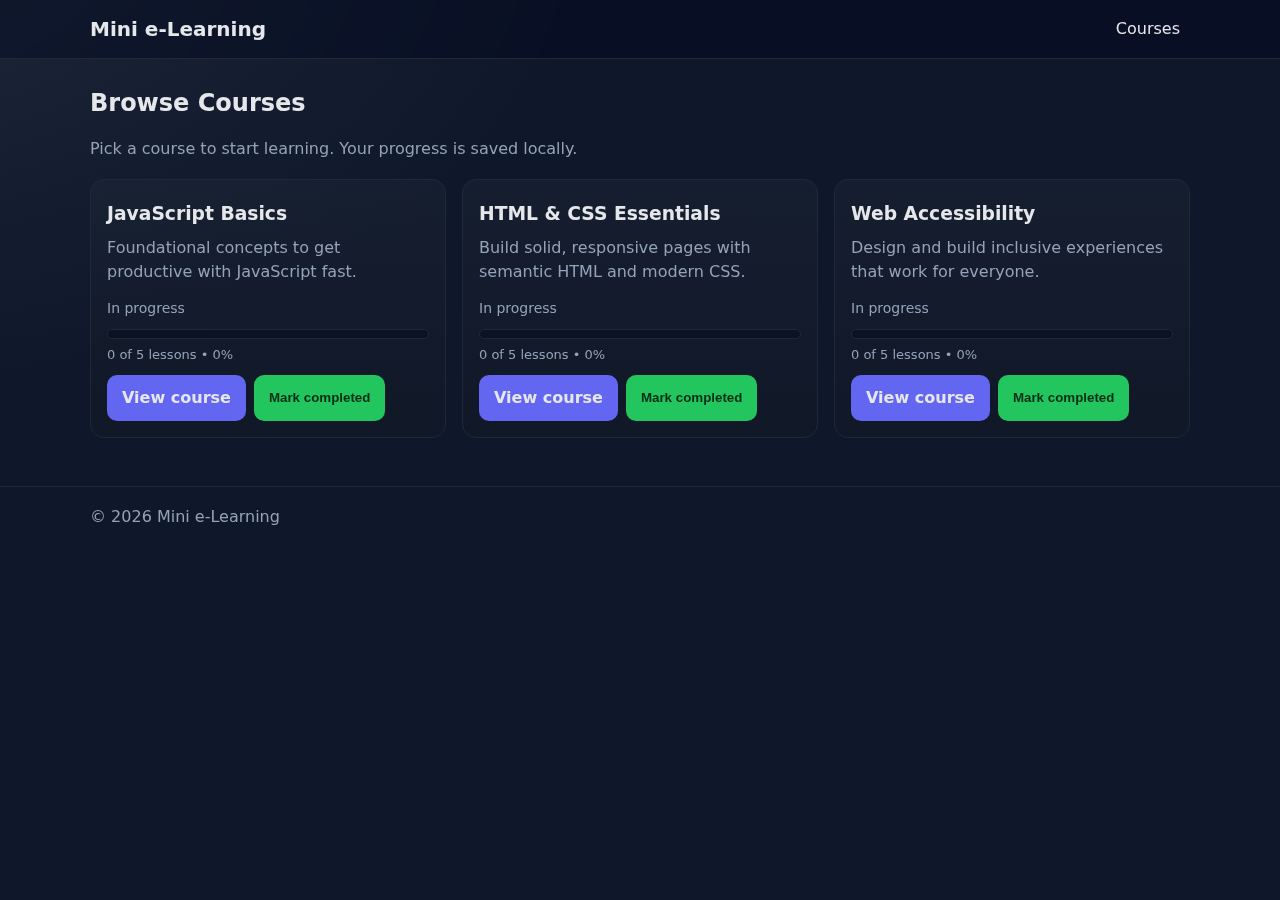
<file: index.html>
<!doctype html>
<html lang="en">
<head>
<meta charset="utf-8" />
<meta name="viewport" content="width=device-width, initial-scale=1" />
<title>Mini e‑Learning</title>
<link rel="stylesheet" href="./styles.css" />
</head>
<body>
<header class="site-header">
    <div class="container header-inner">
    <h1 class="brand">Mini e‑Learning</h1>
    <nav class="nav">
        <a class="nav-link active" href="./index.html">Courses</a>
    </nav>
    </div>
</header>

<main class="container">
    <section class="section-header">
    <h2>Browse Courses</h2>
    <p class="muted">Pick a course to start learning. Your progress is saved locally.</p>
    </section>

    <div id="course-grid" class="grid"></div>
</main>

<footer class="site-footer">
    <div class="container footer-inner">
    <span class="muted">© <span id="year"></span> Mini e‑Learning</span>
    </div>
</footer>

<script defer src="./data.js"></script>
<script defer src="./storage.js"></script>
<script defer src="./home.js"></script>
</body>
</html>
</file>
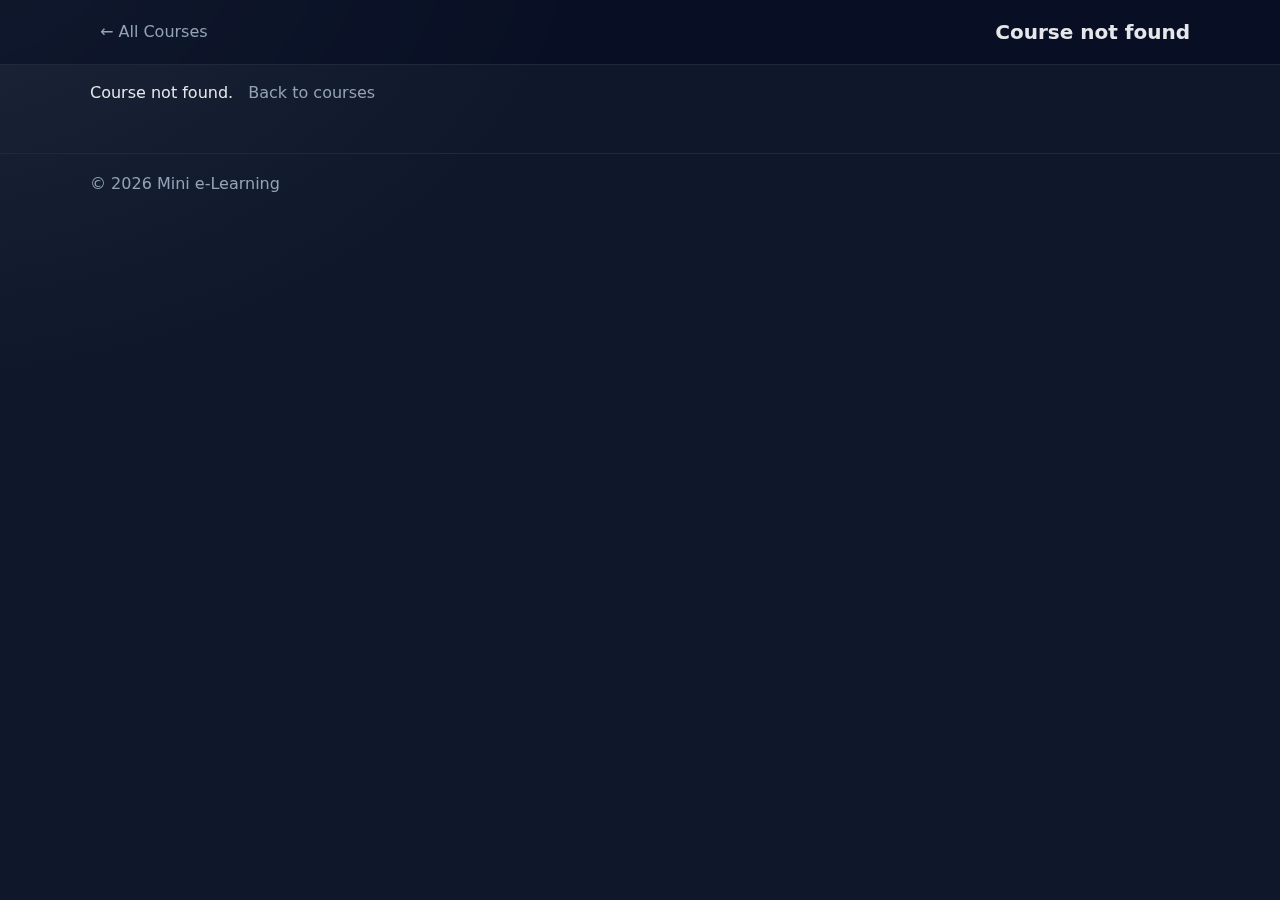
<file: course.html>
<!doctype html>
<html lang="en">
<head>
<meta charset="utf-8" />
<meta name="viewport" content="width=device-width, initial-scale=1" />
<title>Course • Mini e‑Learning</title>
<link rel="stylesheet" href="./styles.css" />
</head>
<body>
<header class="site-header">
    <div class="container header-inner">
    <a class="back-link" href="./index.html">← All Courses</a>
    <h1 id="course-title" class="brand">Loading…</h1>
    </div>
</header>

<main class="container">
    <section class="course-intro">
    <p id="course-desc" class="lead"></p>

    <div class="progress-wrap">
        <div class="progress" aria-label="Course progress">
        <div id="progress-bar" class="progress-bar" style="width: 0%"></div>
        </div>
        <div id="progress-label" class="progress-label">0% complete</div>
    </div>

    <div class="actions">
        <button id="complete-btn" class="btn btn-success">Mark course completed</button>
        <button id="reset-btn" class="btn btn-secondary">Reset progress</button>
    </div>
    </section>

    <section>
    <h3>Lessons</h3>
    <ul id="lesson-list" class="lesson-list"></ul>
    </section>
</main>

<footer class="site-footer">
    <div class="container footer-inner">
    <span class="muted">© <span id="year"></span> Mini e‑Learning</span>
    </div>
</footer>

<script defer src="./data.js"></script>
<script defer src="./storage.js"></script>
<script defer src="./course.js"></script>
</body>
</html>
</file>
<file: styles.css>
/* Base theme */
:root {
  --bg: #0f172a;           /* slate-900 */
  --card: #111827;         /* gray-900 */
  --card-hover: #0b1224;   /* darker */
  --text: #e5e7eb;         /* gray-200 */
  --muted: #94a3b8;        /* slate-400 */
  --border: #1f2937;       /* gray-800 */
  --primary: #6366f1;      /* indigo-500 */
  --primary-hover: #5457e7;/* indigo-500 darker */
  --success: #22c55e;      /* green-500 */
  --success-hover: #1fb455;/* green-500 darker */
  --secondary: #334155;    /* slate-700 */
}

* { box-sizing: border-box; }
html, body { height: 100%; }
body {
margin: 0;
font-family: ui-sans-serif, system-ui, -apple-system, Segoe UI, Roboto, Ubuntu, Cantarell, Noto Sans, Helvetica Neue, Arial, "Apple Color Emoji", "Segoe UI Emoji";
line-height: 1.5;
background: radial-gradient(1200px 800px at -10% -10%, #1e293b 0%, var(--bg) 60%) no-repeat, var(--bg);
color: var(--text);
}

.container {
width: min(1100px, 92%);
margin: 0 auto;
}

/* Header */
.site-header {
border-bottom: 1px solid var(--border);
background: rgba(2, 6, 23, 0.4);
backdrop-filter: saturate(120%) blur(6px);
position: sticky;
top: 0;
z-index: 20;
}
.header-inner {
display: flex;
align-items: center;
justify-content: space-between;
padding: 14px 0;
}
.brand { font-size: 20px; margin: 0; }
.nav-link, .back-link {
color: var(--muted);
text-decoration: none;
padding: 6px 10px;
border-radius: 8px;
}
.nav-link:hover, .back-link:hover { color: var(--text); background: #0b1224; }
.nav-link.active { color: var(--text); }

/* Footer */
.site-footer {
border-top: 1px solid var(--border);
margin-top: 48px;
}
.footer-inner { padding: 18px 0; }

/* Sections */
.section-header { margin: 26px 0 18px; }
.section-header h2 { margin: 0 0 6px; }
.lead { color: var(--muted); margin-top: 6px; }
.muted { color: var(--muted); }

/* Grid & Cards */
.grid {
display: grid;
grid-template-columns: repeat(auto-fill, minmax(280px, 1fr));
gap: 16px;
}
.card {
background: linear-gradient(180deg, rgba(31,41,55,.4), rgba(17,24,39,.7));
border: 1px solid var(--border);
border-radius: 14px;
padding: 16px;
transition: transform .2s ease, box-shadow .2s ease, background .2s ease;
}
.card:hover {
transform: translateY(-2px);
box-shadow: 0 8px 30px rgba(0,0,0,.25);
}
.card h3 { margin: 4px 0 8px; }
.card p { margin: 0 0 14px; color: var(--muted); }
.card .meta { color: var(--muted); font-size: 14px; margin-bottom: 10px; }

.card-actions {
display: flex;
gap: 8px;
flex-wrap: wrap;
margin-top: 10px;
}

/* Buttons */
.btn {
appearance: none;
border: 1px solid transparent;
background: var(--secondary);
color: var(--text);
padding: 10px 14px;
border-radius: 10px;
cursor: pointer;
transition: background .15s ease, transform .06s ease, box-shadow .15s ease, border-color .15s ease;
text-decoration: none;
display: inline-flex;
align-items: center;
justify-content: center;
font-weight: 600;
}
.btn:hover { filter: brightness(1.08); transform: translateY(-1px); }
.btn:active { transform: translateY(0); }
.btn-primary { background: var(--primary); }
.btn-primary:hover { background: var(--primary-hover); }
.btn-secondary { background: #1f2937; border-color: #263141; }
.btn-secondary:hover { background: #243041; }
.btn-success { background: var(--success); color: #052e16; }
.btn-success:hover { background: var(--success-hover); }

/* Progress */
.progress-wrap { margin: 10px 0; }
.progress {
height: 10px;
background: #0b1224;
border: 1px solid var(--border);
border-radius: 999px;
overflow: hidden;
}
.progress-bar {
height: 100%;
background: linear-gradient(90deg, var(--primary), #22d3ee);
width: 0%;
transition: width .25s ease;
}
.progress-label { color: var(--muted); font-size: 13px; margin-top: 6px; }

/* Lessons */
.lesson-list { list-style: none; padding: 0; margin: 10px 0 20px; }
.lesson-item {
display: flex;
align-items: center;
gap: 10px;
padding: 10px 12px;
border: 1px solid var(--border);
border-radius: 10px;
background: rgba(17,24,39,.5);
}
.lesson-item + .lesson-item { margin-top: 8px; }
.lesson-item input[type="checkbox"] { width: 18px; height: 18px; }
.lesson-title { flex: 1; }

/* Utility */
.actions { display: flex; gap: 10px; flex-wrap: wrap; margin: 14px 0 8px; }
.hide { display: none !important; }
</file>
